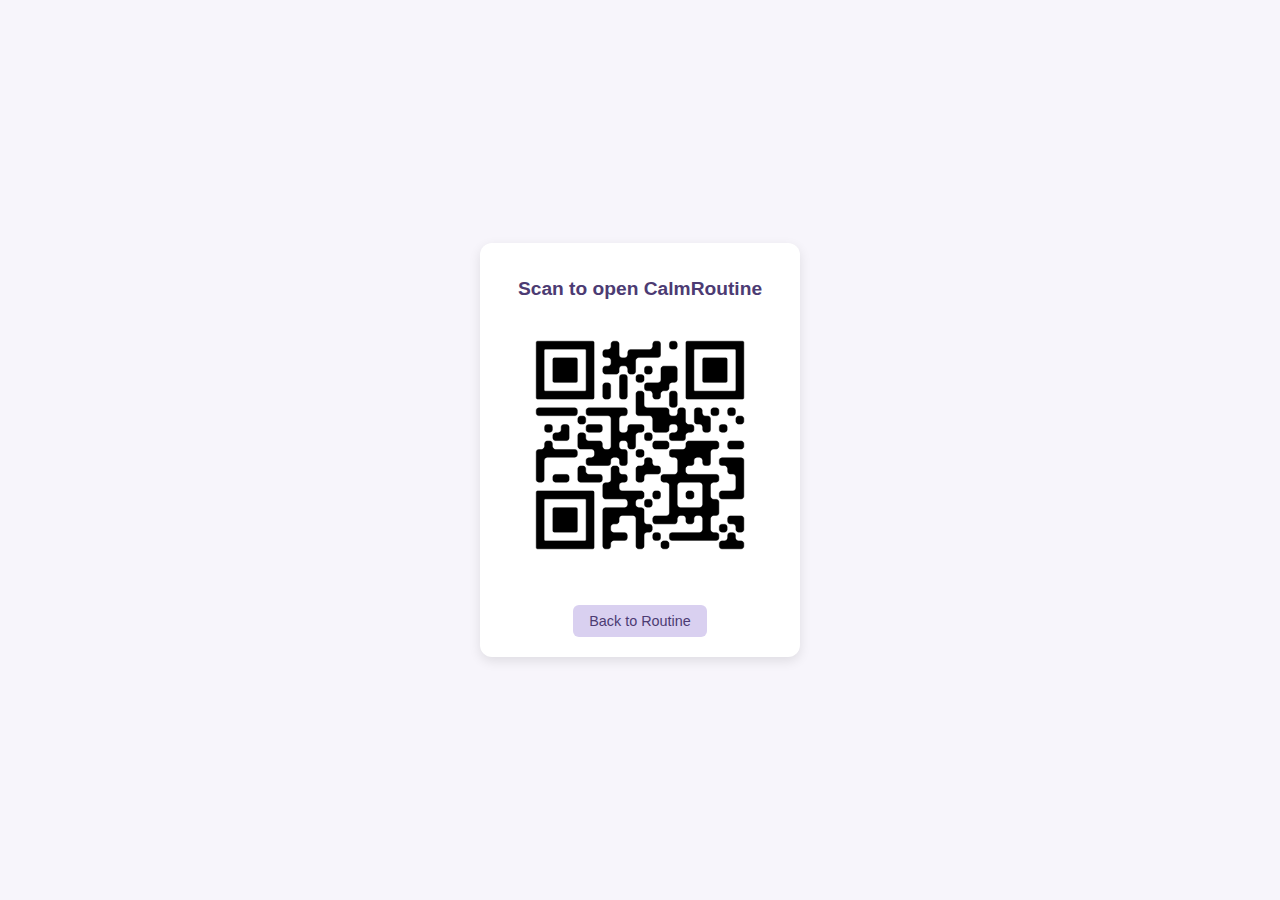
<file: qr.html>
<!DOCTYPE html>
<html lang="en">
<head>
  <meta charset="UTF-8">
  <meta name="viewport" content="width=device-width, initial-scale=1.0">
  <title>Scan QR - CalmRoutine</title>
  <link rel="stylesheet" href="style.css">
  <style>
    body {
      display: flex;
      justify-content: center;
      align-items: center;
      min-height: 100vh;
      background: #f7f5fb; /* soft pastel background */
      margin: 0;
      font-family: Arial, sans-serif;
    }
    .qr-container {
      text-align: center;
      background: white;
      padding: 20px 30px;
      border-radius: 12px;
      box-shadow: 0 4px 12px rgba(0,0,0,0.1);
    }
    .qr-container img {
      width: 260px;
      height: 260px;
      display: block;
      margin: 0 auto 15px;
    }
    .qr-container h2 {
      margin-bottom: 15px;
      color: #4c3b73;
      font-weight: 600;
      font-size: 1.2rem;
    }
    .back-link {
      display: inline-block;
      margin-top: 15px;
      padding: 8px 16px;
      background: #d9d0f0;
      color: #4c3b73;
      border-radius: 6px;
      text-decoration: none;
      font-size: 0.9rem;
    }
    .back-link:hover {
      background: #c9c0e8;
    }
  </style>
</head>
<body>

  <div class="qr-container">
    <h2>Scan to open CalmRoutine</h2>
    <img src="calmroutine_qr.png" alt="QR Code">
    <a href="index.html#daily" class="back-link">Back to Routine</a>
  </div>

</body>
</html>
</file>
<file: style.css>
:root{
  --bg:#f7f8fb;
  --card:#ffffff;
  --text:#2b2f38;
  --muted:#6b7280;
  --brand:#7c9cff;
  --accent:#fda4af;
  --shadow:0 10px 30px rgba(28,32,44,.08);
  --radius:16px;
}
*{box-sizing:border-box}
html,body{height:100%}
body{
  margin:0; font-family:Inter,system-ui,Arial,sans-serif; color:var(--text);
  background: radial-gradient(1200px 600px at 20% -10%, #eef2ff 0%, transparent 70%),
              radial-gradient(800px 500px at 120% -10%, #ecfeff 0%, transparent 60%),
              var(--bg);
}
.wrap{max-width:1100px; margin:20px auto 60px; padding:0 16px;}
.nav{display:flex; justify-content:space-between; align-items:center; margin-bottom:12px}
.logo{font-weight:800}
.nav-links{display:flex; gap:8px}
.nav-link{padding:8px 12px; border-radius:999px; text-decoration:none; color:var(--text); font-weight:700}
.nav-link[href^="#"]:hover{background:#fff; box-shadow:var(--shadow)}
.hero{position:relative; border-radius:20px; overflow:hidden; box-shadow:var(--shadow); margin-bottom:18px}
.banner{width:100%; height:220px; object-fit:cover; display:block; filter:saturate(.9) contrast(.98)}
.hero-inner{position:absolute; left:20px; bottom:18px; right:20px; display:flex; align-items:center; justify-content:space-between}
.hero h1{margin:0; font-size:24px}
.pill{background:#fff; padding:8px 12px; border-radius:999px; font-weight:600; font-size:13px; box-shadow:0 6px 16px rgba(0,0,0,.06)}

.top-grid{display:grid; grid-template-columns:1.2fr .8fr; gap:16px; margin-bottom:18px}
@media (max-width:900px){ .top-grid{grid-template-columns:1fr} }

.card{background:var(--card); border-radius:var(--radius); box-shadow:var(--shadow); padding:16px}
.progress{height:14px; background:#eef2ff; border-radius:999px; overflow:hidden; position:relative; margin:10px 0}
.progress>span{position:absolute; inset:0; width:0%; background:linear-gradient(90deg,var(--brand), #c4b5fd, var(--accent)); transition:width .4s ease}
.row{display:flex; align-items:center; justify-content:space-between; gap:12px; margin:8px 0}
.muted{color:var(--muted); font-size:13px}
.big{font-weight:800; font-size:20px}
.streak{display:flex; gap:8px; align-items:center; font-weight:700}
.quote{font-style:italic; color:#374151; margin:8px 0 0}

.actions{display:flex; gap:10px; flex-wrap:wrap; margin-top:10px}
button{border:0; border-radius:12px; padding:10px 14px; cursor:pointer; font-weight:700; background:linear-gradient(135deg,#e0e7ff,#a7f3d0); color:#0f172a; box-shadow:var(--shadow)}
button.secondary{background:#fff; border:1px solid #e5e7eb}
button:active{transform:translateY(1px)}

.sections-grid{display:grid; grid-template-columns:1fr 1fr; gap:16px; margin-top:10px}
@media (max-width:900px){ .sections-grid{grid-template-columns:1fr} }

.section{border-radius:12px; overflow:hidden}
.sect-head{display:flex; align-items:center; gap:12px; padding:12px 14px; background:linear-gradient(180deg,#f8fafc,#ffffff); border-bottom:1px solid #eef2ff}
.sect-emoji{font-size:20px}
.sect-title{font-weight:800}

/* Task card */
.task{display:flex; gap:12px; align-items:flex-start; padding:12px; border-radius:12px; margin:10px 0; background:#fff; border:1px solid #f1f5f9}
.time{font-weight:700; min-width:86px; font-size:12px; padding:6px 10px; border-radius:999px; background:#eef2ff}
.check{margin-top:2px; width:18px; height:18px; border:2px solid var(--brand); border-radius:6px; display:grid; place-items:center; cursor:pointer}
.check input{appearance:none; width:100%; height:100%; margin:0; cursor:pointer}
.check input:checked{background:linear-gradient(135deg,var(--brand),#c4b5fd); border:none}
.label{flex:1}
.label b{display:block; margin-bottom:4px}
.hint{font-size:13px; color:var(--muted)}
.done{opacity:.7; transform:scale(.995)}
.done .label b{text-decoration:line-through}

/* Weekly */
.weekly-grid{display:grid; grid-template-columns:1fr 1fr 1fr; gap:10px; margin-top:12px}
@media (max-width:800px){ .weekly-grid{grid-template-columns:1fr 1fr} }
.mini-task{display:flex; align-items:center; gap:10px; padding:10px 12px; background:#fff; border:1px solid #eef2ff; border-radius:12px}
.chip{display:inline-block; font-size:11px; padding:4px 8px; border-radius:999px; background:#f1f5f9; margin-right:6px}

.soft{height:1px; background:#f1f5f9; margin:12px 0}
.footer{margin-top:20px; display:flex; justify-content:space-between; align-items:center; gap:10px; color:var(--muted)}
.tiny{font-size:12px}

/* QR page small tweaks (qr.html also uses same css) */
.qr-wrap{display:flex; gap:18px; align-items:center; justify-content:center; flex-direction:column; padding:20px}
.qr-img{width:300px; height:300px; border-radius:12px; background:#fff; display:grid; place-items:center; box-shadow:var(--shadow)}
.copy-row{display:flex; gap:8px; align-items:center; margin-top:10px; flex-wrap:wrap}
.small-input{padding:8px 10px; border-radius:8px; border:1px solid #eef2ff; min-width:260px}
</file>
